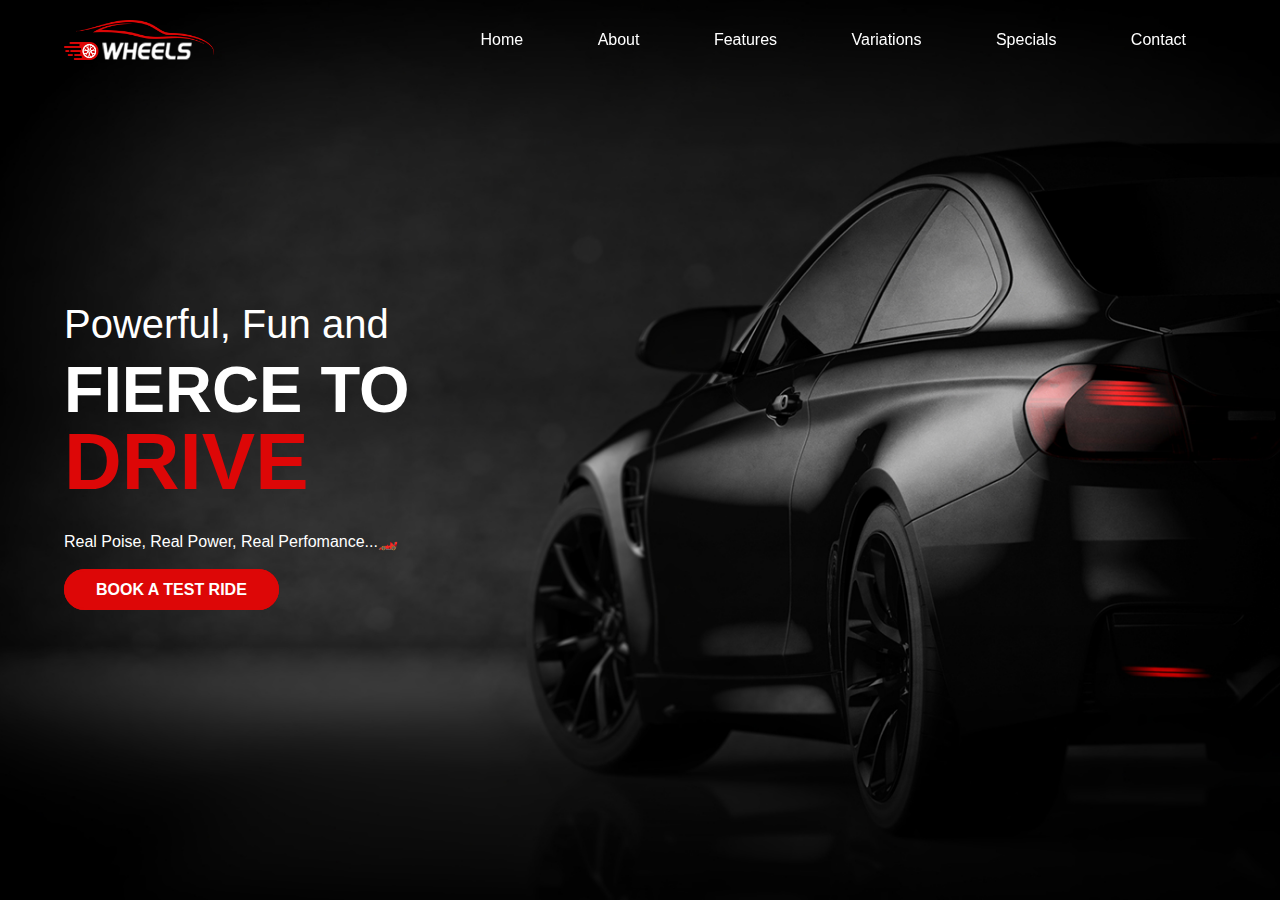
<file: Landing Page Task-1/index.html>
<!DOCTYPE html>
<html lang="en">
<head>
    <meta charset="UTF-8">
    <meta http-equiv="X-UA-Compatible" content="IE=edge">
    <meta name="viewport" content="width=device-width, initial-scale=1.0">
    <title>Car Landing Page</title>

    <link rel="icon" href="img/icon1.png">
    <link rel="stylesheet" href="style.css">
</head>
<body>
    <header>
        <nav>
            <img src="img/car-logo.png" class="logo" alt="">
            <div class="menu">
                &nbsp;&nbsp;&nbsp;&nbsp;&nbsp;&nbsp;&nbsp;&nbsp;&nbsp;&nbsp;
                &nbsp;&nbsp;&nbsp;&nbsp;&nbsp;&nbsp;&nbsp;&nbsp;&nbsp;&nbsp;
                &nbsp;&nbsp;&nbsp;&nbsp;&nbsp;&nbsp;&nbsp;&nbsp;&nbsp;&nbsp;
                &nbsp;&nbsp;&nbsp;&nbsp;&nbsp;&nbsp;&nbsp;&nbsp;&nbsp;&nbsp;
                &nbsp;&nbsp;&nbsp;&nbsp;&nbsp;&nbsp;&nbsp;&nbsp;&nbsp;&nbsp;
                &nbsp;&nbsp;&nbsp;&nbsp;&nbsp;&nbsp;&nbsp;&nbsp;&nbsp;&nbsp;
                &nbsp;&nbsp;&nbsp;&nbsp;&nbsp;&nbsp;&nbsp;&nbsp;&nbsp;&nbsp;
                &nbsp;&nbsp;&nbsp;&nbsp;&nbsp;&nbsp;&nbsp;&nbsp;&nbsp;&nbsp;
                &nbsp;&nbsp;&nbsp;&nbsp;&nbsp;&nbsp;&nbsp;&nbsp;&nbsp;&nbsp;

                <a href="#">Home</a> &nbsp;&nbsp;&nbsp;&nbsp;&nbsp;&nbsp;&nbsp;&nbsp;&nbsp;&nbsp;
                <a href="#">About</a> &nbsp;&nbsp;&nbsp;&nbsp;&nbsp;&nbsp;&nbsp;&nbsp;&nbsp;&nbsp;
                <a href="#">Features</a> &nbsp;&nbsp;&nbsp;&nbsp;&nbsp;&nbsp;&nbsp;&nbsp;&nbsp;&nbsp;
                <a href="#">Variations</a> &nbsp;&nbsp;&nbsp;&nbsp;&nbsp;&nbsp;&nbsp;&nbsp;&nbsp;&nbsp;
                <a href="#">Specials</a> &nbsp;&nbsp;&nbsp;&nbsp;&nbsp;&nbsp;&nbsp;&nbsp;&nbsp;&nbsp;
                <a href="#">Contact</a>
            </div>

            <div class="social">
                <a href="#"><i class="fa-brands fa-facebook-f"></i></a>
                <a href="#"><i class="fa-brands fa-twitter"></i></a>
                <a href="#"><i class="fa-brands fa-instagram"></i></a>
            </div>

        </nav>
    </header>
    
    <div class="hero">

        <div class="text">
            <h4>Powerful, Fun and</h4>
            <h1>Fierce to <br> <span>Drive</span></h1>
            <p>Real Poise, Real Power, Real Perfomance...🏎️</p>
            <a href="#" class="btn">book a test ride</a>
        </div>
    </div>

    <script>
        let heroBg = document.querySelector('.hero');

        setInterval(() => {
            heroBg.style.backgroundImage = "url(img/bg-light.jpg)"
            
            setTimeout(() => {
                heroBg.style.backgroundImage = "url(img/bg.jpg)"
            }, 1000);
        }, 2200);
    </script>

</body>
</html>
</file>
<file: Landing Page Task-1/style.css>
*{
    padding: 0;
    margin: 0;
    box-sizing: border-box;
    text-decoration: none;
    font-family: 'Poppins', sans-serif;
}
header{
    position: fixed;
    top: 0;
    left: 0;
    right: 0;
}
header nav{
    width: 90%;
    margin: auto;
    display: flex;
    justify-content: space-between;
    align-items: center;
    height: 80px;
}
header nav .logo{
    width: 150px;
}
header nav .menu{
    display: flex;
    align-items: center;
}
nav .menu a{
    color: #fff;
    margin-left: 30px;
    position: relative;
}
nav .menu a::after{
    content: '';
    position: absolute;
    bottom: -5px;
    left: 0;
    width: 0%;
    height: 2px;
    background-color: #dd0707;
    transition: 0.4s;
}
nav .menu a:hover::after{
    width: 100%;
}
nav .social a i{
    color: #fff;
    font-size: 22px;
    margin-left: 10px;
    transition: 0.3s;
}
nav .social a i:hover{
    transform: scale(1.3);
    color: #dd0707;
}

.hero{
    width: 100%;
    height: 100vh;
    background: url(img/bg.jpg);
    background-position: center;
    background-size: cover;
    display: flex;
    justify-content: center;
    align-items: center;
}
.hero .text{
    width: 90%;
    margin: auto;
}
.hero .text h4{
    font-size: 40px;
    color: #fff;
    font-weight: 500;
    margin-bottom: 10px;
}
.hero .text h1{
    color: #fff;
    font-size: 65px;
    text-transform: uppercase;
    line-height: 1;
    margin-bottom: 30px;
}
.hero .text h1 span{
    color: #dd0707;
    font-size: 80px;
    font-weight: bold;
}
.hero .text p{
    color: #fff;
    margin-bottom: 30px;
}
.hero .text .btn{
    padding: 10px 30px;
    background-color: #dd0707;
    text-transform: uppercase;
    color: #fff;
    font-weight: bold;
    border-radius: 30px;
    border: 2px solid #dd0707;
    transition: 0.3s;
}
.hero .text .btn:hover{
    background-color: transparent;
}
</file>
